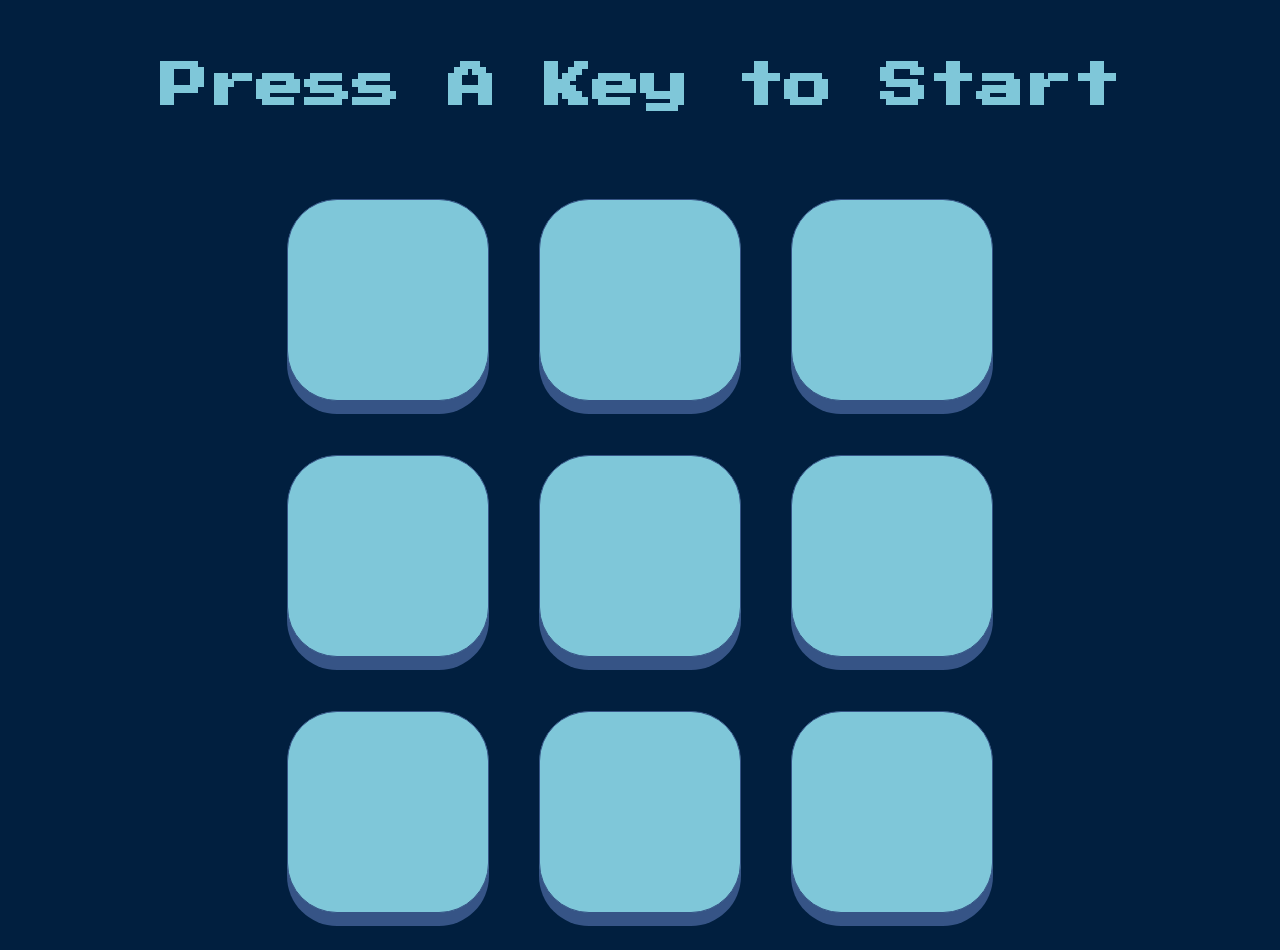
<file: Memory Game/index.html>
<!DOCTYPE html>
<html lang="en" dir="ltr">
  <head>
    <meta charset="utf-8" />
    <title>Simon</title>
    <link rel="stylesheet" href="styles.css" />
    <link
      href="https://fonts.googleapis.com/css?family=Press+Start+2P"
      rel="stylesheet"
    />
  </head>

  <body>
    <h1 id="level-title">Press A Key to Start</h1>
    <div class="container">

      <div class="row">
        <div type="button" id="Top-Left" class="btn"></div>
        <div type="button" id="Top-Mid" class="btn"></div>
        <div type="button" id="Top-Right" class="btn"></div>
      </div>

      <div class="row">
        <div type="button" id="Mid-Left" class="btn"></div>
        <div type="button" id="Mid-Mid" class="btn"></div>
        <div type="button" id="Mid-Right" class="btn"></div>
      </div>

      <div class="row">
        <div type="button" id="Bot-Left" class="btn"></div>
        <div type="button" id="Bot-Mid" class="btn"></div>
        <div type="button" id="But-Right" class="btn"></div>
      </div>
      
    </div>
    <script src="https://ajax.googleapis.com/ajax/libs/jquery/3.7.1/jquery.min.js"></script>
    <script src="game.js"></script>
  </body>
</html>
</file>
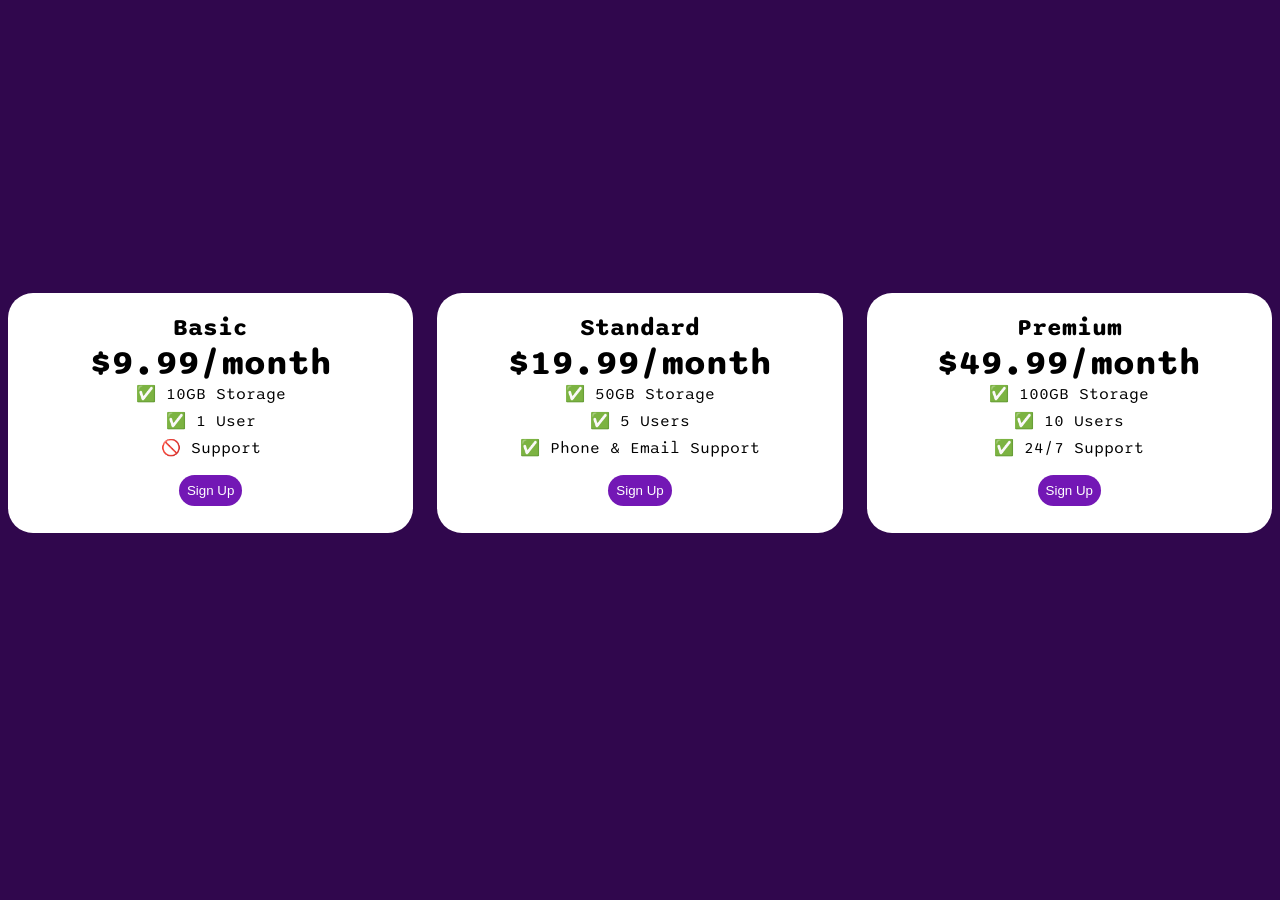
<file: Pricing Table/index.html>
<!DOCTYPE html>
<html>
  <head>
    <title>Flexbox Pricing Table</title>
    <link rel="preconnect" href="https://fonts.googleapis.com" />
    <link rel="preconnect" href="https://fonts.gstatic.com" crossorigin />
    <link
      href="https://fonts.googleapis.com/css2?family=Sono:wght@400;700&display=swap"
      rel="stylesheet"
    />
    <style>
      body {
        font-family: "Sono", sans-serif;
        background-color: rgb(48, 7, 77);
      }
      .pricing-container {
        display: flex;
        justify-content: center;
        align-items: center;
        height: 90vh;
        gap: 1.5rem;
      }
      .pricing-plan {
        flex: 1;
        background-color: white;
        text-align: center;
        padding: 20px;
        border-radius: 25px;
        max-width: 400px;
        height: 200px;
      }
      .plan-button {
        background-color: rgb(115, 23, 181);
        color: white;
        border-radius: 20px;
        border-width: 0;
        padding: 0.5rem;
        margin-top: 10px;;
      }
      .plan-title, .plan-price {
        font-weight: bold;
        text-align: center;;
      }
      .plan-title {
        font-size: 24px;
      }
      .plan-price {
        font-size: 35px;
      }
      .plan-features {
        list-style: none;
        padding: 0;
        margin: 0;
      }
      .plan-features li {
        margin-bottom: 7px;
      }

      @media (max-width: 1250px) {
        .pricing-container{
          flex-direction: column;
        }
        .pricing-plan{
          max-height: 200px;
          width: 270px;
        }
      }
    </style>
  </head>

  <body>
    <div class="pricing-container">
      <div class="pricing-plan">
        <div class="plan-title">Basic</div>
        <div class="plan-price">$9.99/month</div>
        <ul class="plan-features">
          <li>✅ 10GB Storage</li>
          <li>✅ 1 User</li>
          <li>🚫 Support</li>
        </ul>
        <button class="plan-button">Sign Up</button>
      </div>
      <div class="pricing-plan">
        <div class="plan-title">Standard</div>
        <div class="plan-price">$19.99/month</div>
        <ul class="plan-features">
          <li>✅ 50GB Storage</li>
          <li>✅ 5 Users</li>
          <li>✅ Phone &amp; Email Support</li>
        </ul>
        <button class="plan-button">Sign Up</button>
      </div>
      <div class="pricing-plan">
        <div class="plan-title">Premium</div>
        <div class="plan-price">$49.99/month</div>
        <ul class="plan-features">
          <li>✅ 100GB Storage</li>
          <li>✅ 10 Users</li>
          <li>✅ 24/7 Support</li>
        </ul>
        <button class="plan-button">Sign Up</button>
      </div>
    </div>
  </body>
</html>
</file>
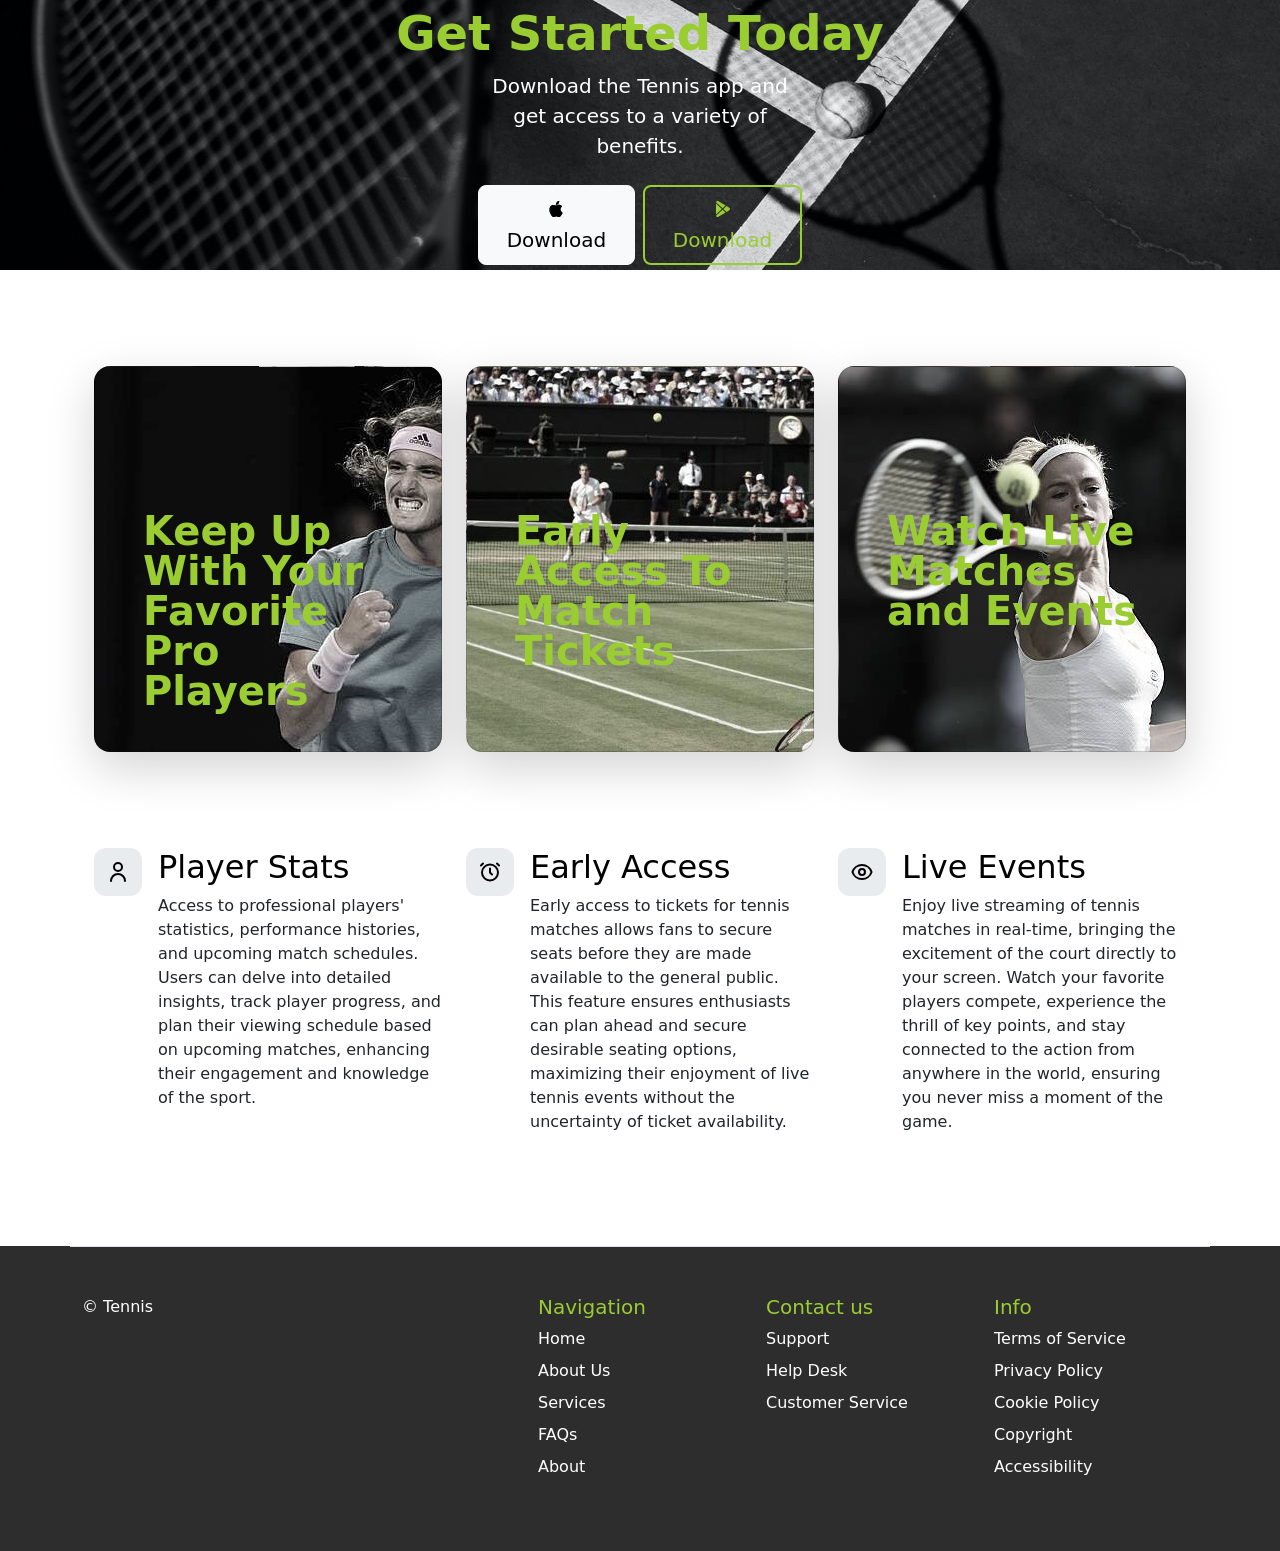
<file: Tennis Site/Index.html>
<!DOCTYPE html>
<html lang="en">

<head>
  <meta charset="UTF-8">
  <meta name="viewport" content="width=device-width, initial-scale=1.0">
  <link href="https://cdn.jsdelivr.net/npm/bootstrap@5.3.0-alpha3/dist/css/bootstrap.min.css" rel="stylesheet"
  integrity="sha384-KK94CHFLLe+nY2dmCWGMq91rCGa5gtU4mk92HdvYe+M/SXH301p5ILy+dN9+nJOZ" crossorigin="anonymous">
  <link rel="stylesheet" href="./style.css" />
  <title>Tennis Page</title>
</head>

<body>
<!--Title-->
  <section id="Title">
    <div class="px-4 py-5 my-5 text-center">
      <h1 class="display-5 fw-bold">Get Started Today</h1>
      <div class="col-lg-6 mx-auto">
        <p class="lead mb-4">Download the Tennis app and get access to a variety of benefits.</p>
        <div class="d-grid gap-2 d-sm-flex justify-content-sm-center">
          <button type="button" class="btn btn-light btn-lg px-4 gap-3">
            <svg xmlns="http://www.w3.org/2000/svg" width="16" height="16" fill="currentColor" class="bi bi-apple mb-1" viewBox="0 0 16 16">
            <path d="M11.182.008C11.148-.03 9.923.023 8.857 1.18c-1.066 1.156-.902 2.482-.878 2.516.024.034 1.52.087 2.475-1.258.955-1.345.762-2.391.728-2.43Zm3.314 11.733c-.048-.096-2.325-1.234-2.113-3.422.212-2.189 1.675-2.789 1.698-2.854.023-.065-.597-.79-1.254-1.157a3.692 3.692 0 0 0-1.563-.434c-.108-.003-.483-.095-1.254.116-.508.139-1.653.589-1.968.607-.316.018-1.256-.522-2.267-.665-.647-.125-1.333.131-1.824.328-.49.196-1.422.754-2.074 2.237-.652 1.482-.311 3.83-.067 4.56.244.729.625 1.924 1.273 2.796.576.984 1.34 1.667 1.659 1.899.319.232 1.219.386 1.843.067.502-.308 1.408-.485 1.766-.472.357.013 1.061.154 1.782.539.571.197 1.111.115 1.652-.105.541-.221 1.324-1.059 2.238-2.758.347-.79.505-1.217.473-1.282Z" />
            <path d="M11.182.008C11.148-.03 9.923.023 8.857 1.18c-1.066 1.156-.902 2.482-.878 2.516.024.034 1.52.087 2.475-1.258.955-1.345.762-2.391.728-2.43Zm3.314 11.733c-.048-.096-2.325-1.234-2.113-3.422.212-2.189 1.675-2.789 1.698-2.854.023-.065-.597-.79-1.254-1.157a3.692 3.692 0 0 0-1.563-.434c-.108-.003-.483-.095-1.254.116-.508.139-1.653.589-1.968.607-.316.018-1.256-.522-2.267-.665-.647-.125-1.333.131-1.824.328-.49.196-1.422.754-2.074 2.237-.652 1.482-.311 3.83-.067 4.56.244.729.625 1.924 1.273 2.796.576.984 1.34 1.667 1.659 1.899.319.232 1.219.386 1.843.067.502-.308 1.408-.485 1.766-.472.357.013 1.061.154 1.782.539.571.197 1.111.115 1.652-.105.541-.221 1.324-1.059 2.238-2.758.347-.79.505-1.217.473-1.282Z" />
            </svg>
            Download
          </button>
          <button type="button" class="btn btn-outline-light btn-lg px-4 google-play-btn">
            <svg xmlns="http://www.w3.org/2000/svg" width="16" height="16" fill="currentColor" class="bi bi-google-play mb-1" viewBox="0 0 16 16">
            <path d="M14.222 9.374c1.037-.61 1.037-2.137 0-2.748L11.528 5.04 8.32 8l3.207 2.96 2.694-1.586Zm-3.595 2.116L7.583 8.68 1.03 14.73c.201 1.029 1.36 1.61 2.303 1.055l7.294-4.295ZM1 13.396V2.603L6.846 8 1 13.396ZM1.03 1.27l6.553 6.05 3.044-2.81L3.333.215C2.39-.341 1.231.24 1.03 1.27Z" />
            </svg>
            Download
          </button>
        </div>
      </div>
    </div>
  </section>

  <!--Cards-->
  <section id="cards" >
    <div class="container px-4 py-5" id="custom-cards" >
        <div class="row row-cols-1 row-cols-lg-3 align-items-stretch g-4 py-5">
          <div class="col">
            <div class="card card-cover h-100 overflow-hidden text-bg-dark rounded-4 shadow-lg" style="background-image: url('Images/ProPlayer.jpg');">
              <div class="d-flex flex-column h-100 p-5 pb-3 text-shadow-1">
                <h3 class="pt-5 mt-5 mb-4 display-6 lh-1 fw-bold">Keep Up With Your Favorite Pro Players</h3>
              </div>
            </div>
          </div>
    
          <div class="col">
            <div class="card card-cover h-100 overflow-hidden text-bg-dark rounded-4 shadow-lg" style="background-image: url('Images/TicketsCard.jpg');">
              <div class="d-flex flex-column h-100 p-5 pb-3 text-shadow-1">
                <h3 class="pt-5 mt-5 mb-4 display-6 lh-1 fw-bold">Early Access To Match Tickets</h3>
              </div>
            </div>
          </div>

          <div class="col">
            <div class="card card-cover h-100 overflow-hidden text-bg-dark rounded-4 shadow-lg" style="background-image: url('Images/MatchCard.jpg');">
              <div class="d-flex flex-column h-100 p-5 pb-3 text-shadow-1">
                <h3 class="pt-5 mt-5 mb-4 display-6 lh-1 fw-bold">Watch Live Matches and Events</h3>
              </div>
            </div>
          </div>
    
        </div>
      </div>
  </section>

<!--Descriptions-->
<div class="container px-4 pb-5" id="hanging-icons">
    <div class="row g-4 row-cols-1 row-cols-lg-3">
      <div class="col d-flex align-items-start">
        <div class="icon-square text-body-emphasis bg-body-secondary d-inline-flex align-items-center justify-content-center fs-4 flex-shrink-0 me-3">
          <svg class="bi" width="1em" height="1em" viewBox="0 0 24 24" fill="none" xmlns="http://www.w3.org/2000/svg">
            <path d="M5 21C5 17.134 8.13401 14 12 14C15.866 14 19 17.134 19 21M16 7C16 9.20914 14.2091 11 12 11C9.79086 11 8 9.20914 8 7C8 4.79086 9.79086 3 12 3C14.2091 3 16 4.79086 16 7Z" stroke="#000000" stroke-width="2" stroke-linecap="round" stroke-linejoin="round"/>
          </svg>
        </div>
        <div>
          <h3 class="fs-2 text-body-emphasis">Player Stats</h3>
          <p>Access to professional players' statistics, performance histories, and upcoming match schedules. Users can delve into detailed insights, track player progress, and plan their viewing schedule based on upcoming matches, enhancing their engagement and knowledge of the sport.</p>
        </div>
      </div>
      <div class="col d-flex align-items-start">
        <div class="icon-square text-body-emphasis bg-body-secondary d-inline-flex align-items-center justify-content-center fs-4 flex-shrink-0 me-3">
          <svg class="bi" width="1em" height="1em" viewBox="0 0 24 24" fill="none" xmlns="http://www.w3.org/2000/svg">
            <path d="M3 5.5L5 3.5M21 5.5L19 3.5M12 8.5V12.5L14 14.5M20 12.5C20 16.9183 16.4183 20.5 12 20.5C7.58172 20.5 4 16.9183 4 12.5C4 8.08172 7.58172 4.5 12 4.5C16.4183 4.5 20 8.08172 20 12.5Z" stroke="#000000" stroke-width="2" stroke-linecap="round" stroke-linejoin="round"/>
          </svg>
        </div>
        <div>
          <h3 class="fs-2 text-body-emphasis">Early Access</h3>
          <p>Early access to tickets for tennis matches allows fans to secure seats before they are made available to the general public. This feature ensures enthusiasts can plan ahead and secure desirable seating options, maximizing their enjoyment of live tennis events without the uncertainty of ticket availability.</p>
        </div>
      </div>
      <div class="col d-flex align-items-start">
        <div class="icon-square text-body-emphasis bg-body-secondary d-inline-flex align-items-center justify-content-center fs-4 flex-shrink-0 me-3">
          <svg class="bi" width="1em" height="1em" viewBox="0 0 24 24" fill="none" xmlns="http://www.w3.org/2000/svg">
            <path d="M15.0007 12C15.0007 13.6569 13.6576 15 12.0007 15C10.3439 15 9.00073 13.6569 9.00073 12C9.00073 10.3431 10.3439 9 12.0007 9C13.6576 9 15.0007 10.3431 15.0007 12Z" stroke="#000000" stroke-width="2" stroke-linecap="round" stroke-linejoin="round"/>
            <path d="M12.0012 5C7.52354 5 3.73326 7.94288 2.45898 12C3.73324 16.0571 7.52354 19 12.0012 19C16.4788 19 20.2691 16.0571 21.5434 12C20.2691 7.94291 16.4788 5 12.0012 5Z" stroke="#000000" stroke-width="2" stroke-linecap="round" stroke-linejoin="round"/>
          </svg>
        </div>
        <div>
          <h3 class="fs-2 text-body-emphasis">Live Events</h3>
          <p>Enjoy live streaming of tennis matches in real-time, bringing the excitement of the court directly to your screen. Watch your favorite players compete, experience the thrill of key points, and stay connected to the action from anywhere in the world, ensuring you never miss a moment of the game.</p>
        </div>
      </div>
    </div>
  </div>
  
  
<!-- Footer -->
  <section id="footer" style="background-color: rgb(45, 45, 45);">
    <div class="container">
      <footer class="row row-cols-1 row-cols-sm-2 row-cols-md-5 py-5 mt-5 border-top">
        <div class="col mb-3">
          <p class="text-white">© Tennis</p>
        </div>
    
        <div class="col mb-3">
    
        </div>
    
        <div class="col mb-3">
          <h5>Navigation</h5>
          <ul class="nav flex-column">
            <li class="nav-item mb-2"><a href="#" class="nav-link p-0 text-white">Home</a></li>
            <li class="nav-item mb-2"><a href="#" class="nav-link p-0 text-white">About Us</a></li>
            <li class="nav-item mb-2"><a href="#" class="nav-link p-0 text-white">Services</a></li>
            <li class="nav-item mb-2"><a href="#" class="nav-link p-0 text-white">FAQs</a></li>
            <li class="nav-item mb-2"><a href="#" class="nav-link p-0 text-white">About</a></li>
          </ul>
        </div>
    
        <div class="col mb-3">
          <h5>Contact us</h5>
          <ul class="nav flex-column">
            <li class="nav-item mb-2"><a href="#" class="nav-link p-0 text-white">Support</a></li>
            <li class="nav-item mb-2"><a href="#" class="nav-link p-0 text-white">Help Desk</a></li>
            <li class="nav-item mb-2"><a href="#" class="nav-link p-0 text-white">Customer Service</a></li>
          </ul>
        </div>
    
        <div class="col mb-3">
          <h5>Info</h5>
          <ul class="nav flex-column">
            <li class="nav-item mb-2"><a href="#" class="nav-link p-0 text-white">Terms of Service</a></li>
            <li class="nav-item mb-2"><a href="#" class="nav-link p-0 text-white">Privacy Policy</a></li>
            <li class="nav-item mb-2"><a href="#" class="nav-link p-0 text-white">Cookie Policy</a></li>
            <li class="nav-item mb-2"><a href="#" class="nav-link p-0 text-white">Copyright</a></li>
            <li class="nav-item mb-2"><a href="#" class="nav-link p-0 text-white">Accessibility</a></li>
          </ul>
        </div>
      </footer>
    </div>
  </section>
</body>

</html>
</file>
<file: Memory Game/styles.css>
body {
  text-align: center;
  background-color: #011f3f;
}

#level-title {
  font-family: "Press Start 2P", cursive;
  font-size: 3rem;
  margin: 5%;
  color: #7fc7d9;
}

.container {
  display: flex;
  justify-content: center;
  width: 100%;
  margin: auto;
  max-width: 600px;
}

.btn {
  background-color: #7fc7d9;
  border: 1px solid #365486;
  display: inline-block;
  height: 200px;
  width: 200px;
  border-radius: 50px;
  cursor: pointer;
  margin: 25px;
  box-shadow: 0px 13px 0px #365486;
  transition: all 0.1s;
}

.btn:active {
  box-shadow: 0px 2px 0px #365486;
  position: relative;
  top: 2px;
}

.game-over {
  background-color: red;
  opacity: 0.8;
}

.pressed {
  box-shadow: 0 0 20px white;
  background-color: grey;
}
</file>
<file: Tennis Site/style.css>
h1, h3, h5 {
  color: yellowgreen;
}
.google-play-btn {
  border-color: yellowgreen; 
  border-width: 2px;
  color: yellowgreen
}
#Title {
  background-image: url("Images/Banner.jpg");
  background-size: cover;
  background-position: center;
  background-repeat: no-repeat;
  height: 30vh;
  display: flex;
  justify-content: center;
  align-items: center;
  text-align: center;
  color: #ffffff;
}
.icon-square {
  width: 3rem;
  height: 3rem;
  border-radius: 0.75rem;
}
</file>
